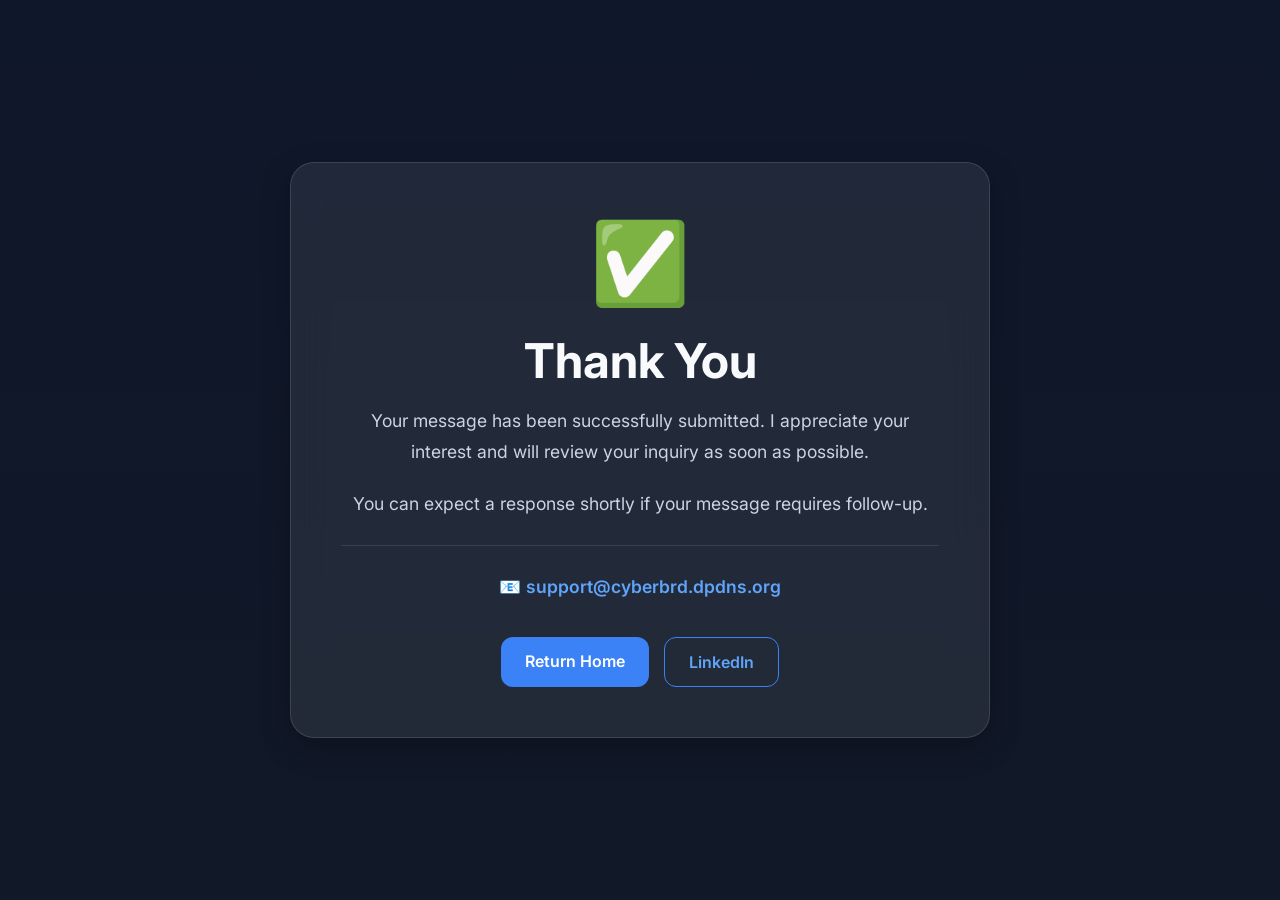
<file: thankyou.html>
<!DOCTYPE html>

<html lang="en">

<head>

<meta charset="UTF-8">

<meta name="viewport"
content="width=device-width, initial-scale=1.0">

<title>
Thank You | Yatin Sayania
</title>

<meta name="description"
content="Thank you for contacting Yatin Sayania. Your message has been received successfully.">

<link rel="preconnect"
href="https://fonts.googleapis.com">

<link rel="preconnect"
href="https://fonts.gstatic.com"
crossorigin>

<link href="https://fonts.googleapis.com/css2?family=Inter:wght@300;400;500;600;700;800&display=swap"
rel="stylesheet">

<style>

/* ==========================================
   EXECUTIVE THANK YOU PAGE
========================================== */

*{
margin:0;
padding:0;
box-sizing:border-box;
}

body{

font-family:'Inter',sans-serif;

background:
linear-gradient(
180deg,
#0f172a,
#111827
);

color:#f8fafc;

display:flex;

justify-content:center;

align-items:center;

min-height:100vh;

padding:20px;

}

.card{

width:100%;

max-width:700px;

padding:50px;

border-radius:24px;

background:
rgba(255,255,255,.08);

backdrop-filter:blur(20px);

border:
1px solid rgba(255,255,255,.12);

box-shadow:
0 10px 30px rgba(0,0,0,.25);

text-align:center;

}

.success-icon{

font-size:5rem;

margin-bottom:20px;

}

h1{

font-size:3rem;

margin-bottom:15px;

}

p{

font-size:1.1rem;

color:#cbd5e1;

line-height:1.8;

margin-bottom:20px;

}

.contact{

margin-top:25px;

padding-top:25px;

border-top:
1px solid rgba(255,255,255,.1);

}

.contact a{

color:#60a5fa;

text-decoration:none;

font-weight:600;

}

.buttons{

margin-top:35px;

display:flex;

justify-content:center;

gap:15px;

flex-wrap:wrap;

}

.btn{

padding:14px 24px;

border-radius:12px;

text-decoration:none;

font-weight:600;

display:inline-block;

}

.btn-primary{

background:#3b82f6;

color:white;

}

.btn-secondary{

border:1px solid #3b82f6;

color:#60a5fa;

}

.btn:hover{

opacity:.9;

}

@media(max-width:768px){

.card{
padding:35px 25px;
}

h1{
font-size:2rem;
}

.success-icon{
font-size:4rem;
}

}

</style>

</head>

<body>

<div class="card">

<div class="success-icon">

✅

</div>

<h1>

Thank You

</h1>

<p>

Your message has been successfully submitted.

I appreciate your interest and will review your inquiry as soon as possible.

</p>

<p>

You can expect a response shortly if your message requires follow-up.

</p>

<div class="contact">

<p>

📧

<a href="mailto:support@cyberbrd.dpdns.org">

support@cyberbrd.dpdns.org

</a>

</p>

</div>

<div class="buttons">

<a href="index.html"
class="btn btn-primary">

Return Home

</a>

<a href="https://www.linkedin.com/in/yatinsayania/"
target="_blank"
rel="noopener noreferrer"
class="btn btn-secondary">

LinkedIn

</a>

</div>

</div>

</body>

</html>
</file>
